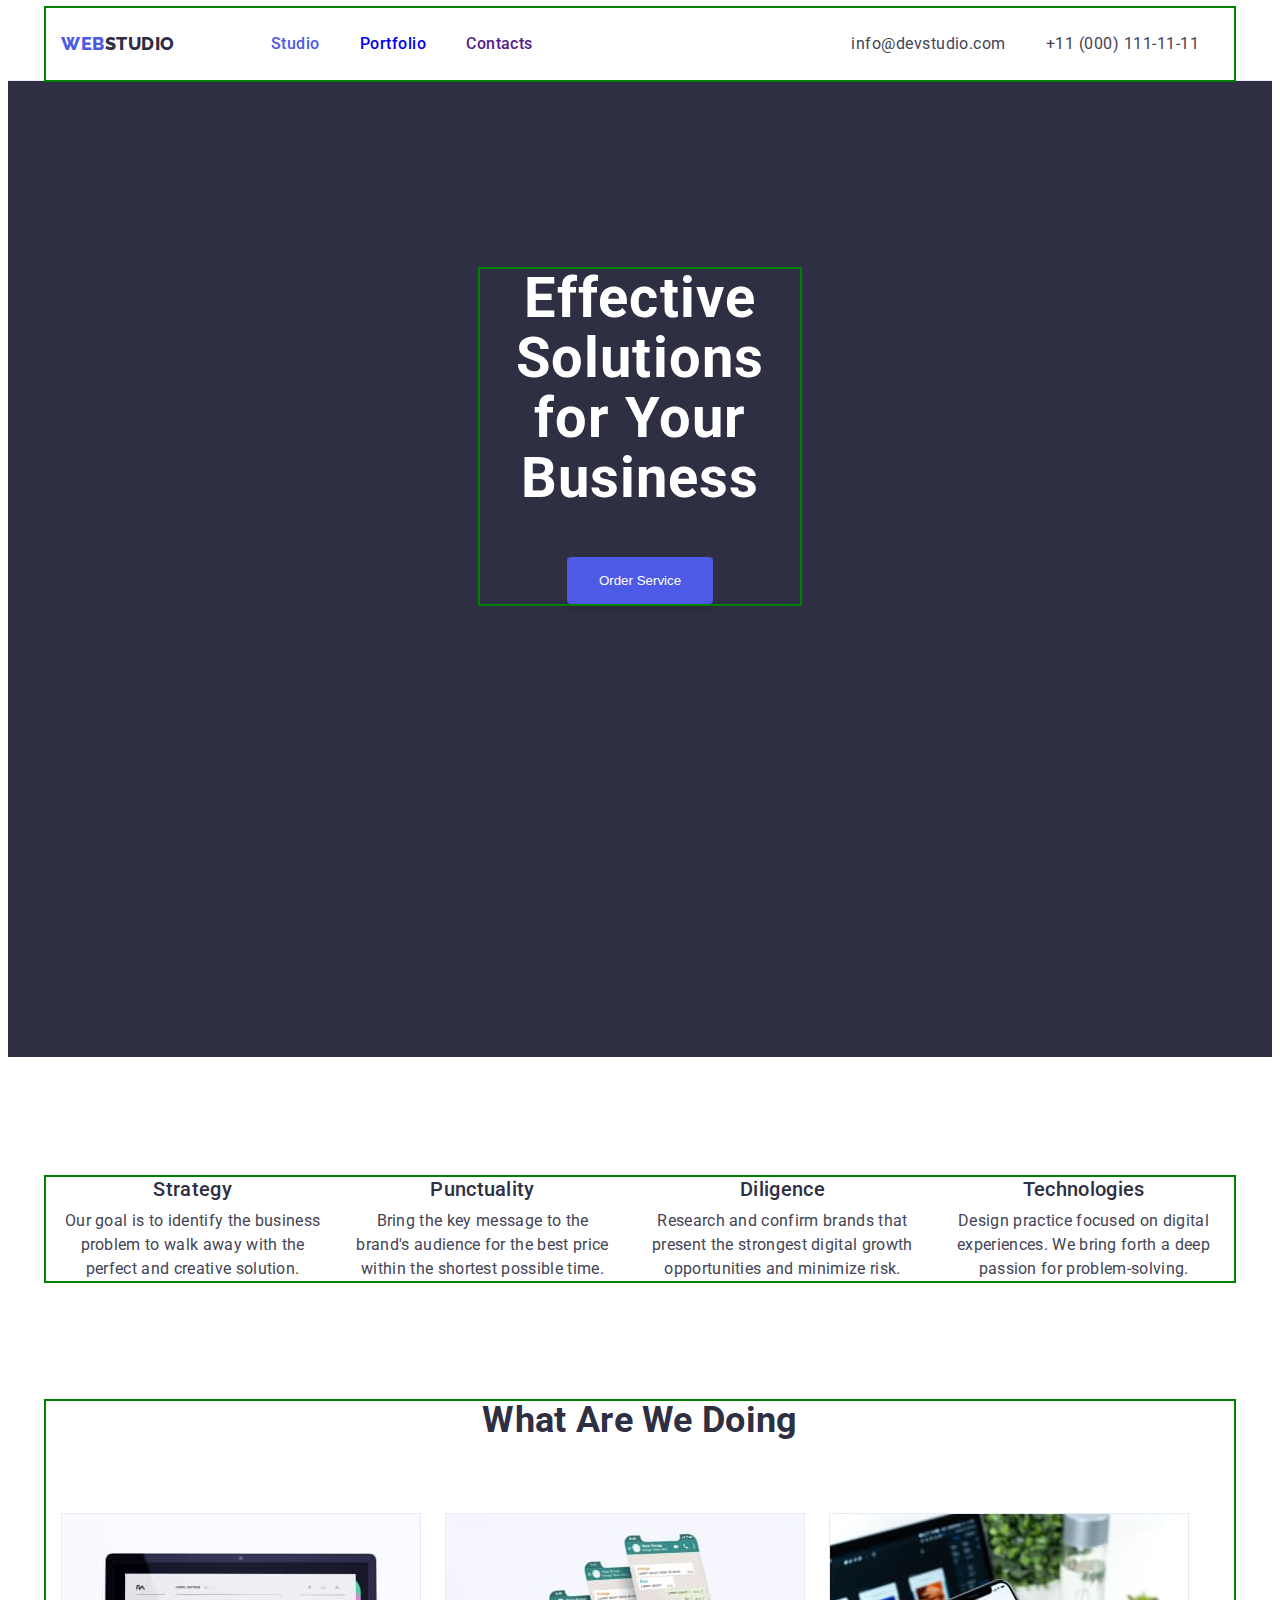
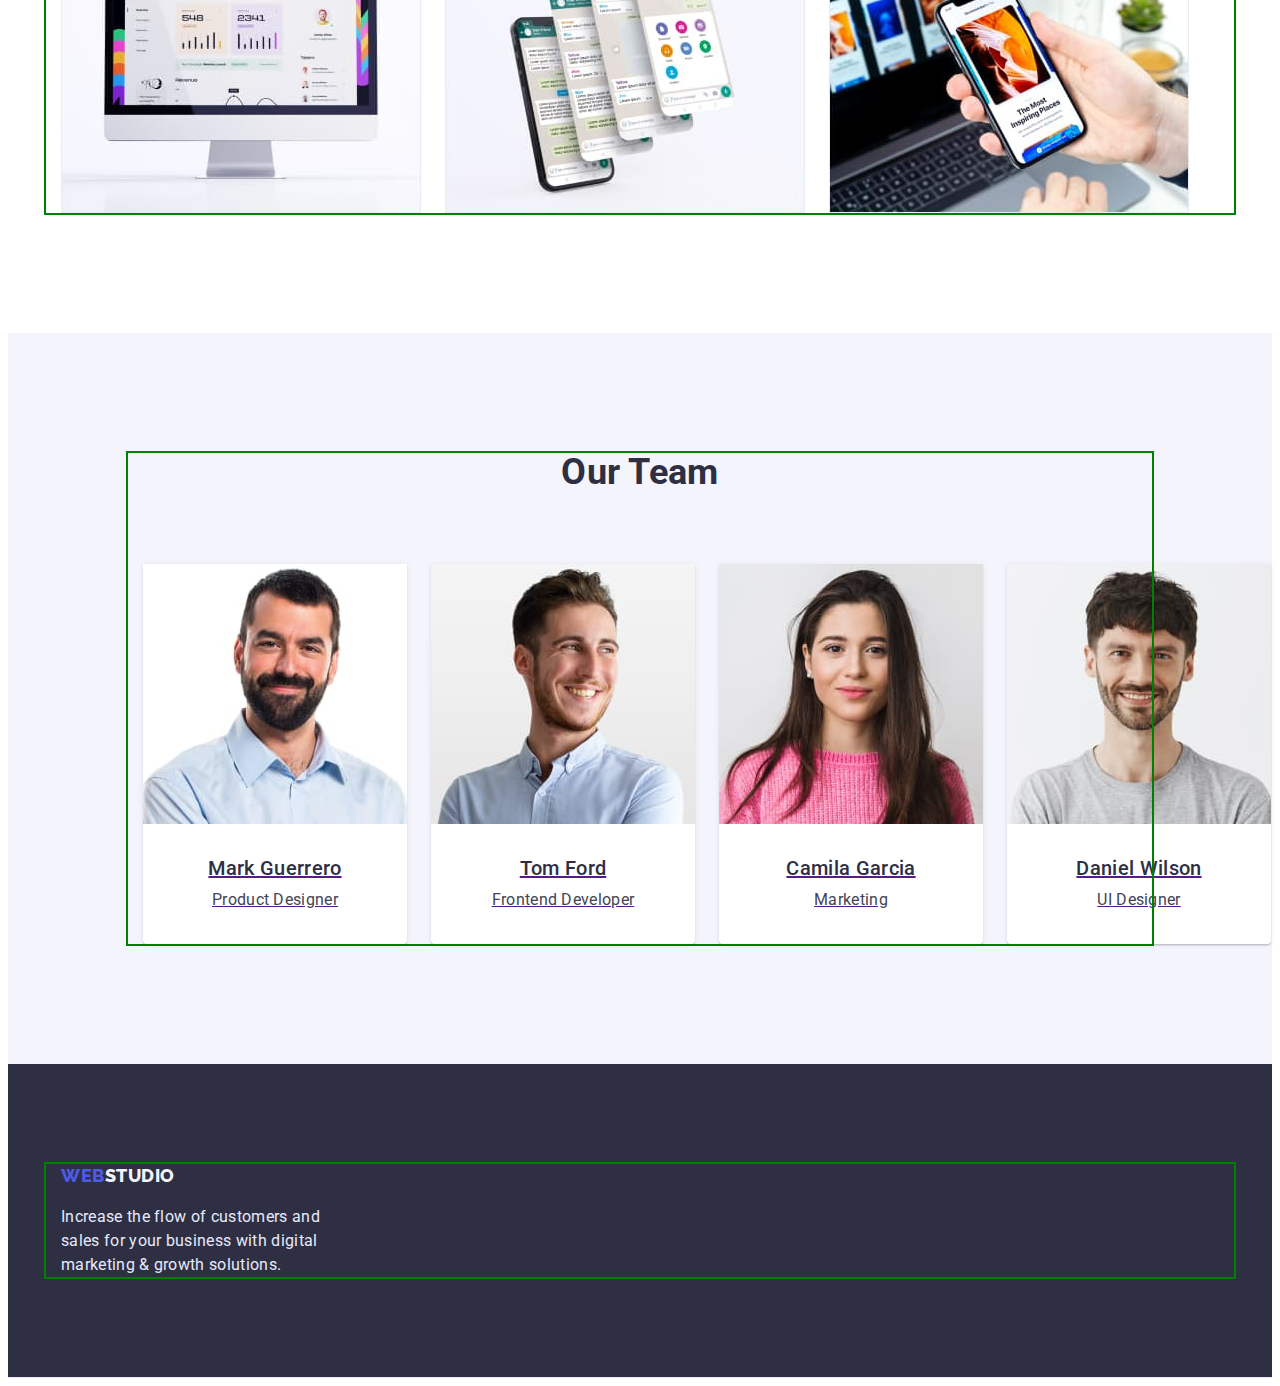
<file: index.html>
<!DOCTYPE html>
<html lang="en">
<head>
    <meta charset="UTF-8">
    <meta http-equiv="X-UA-Compatible" content="IE=edge">
    <meta name="viewport" content="width=device-width, initial-scale=1.0">
    <title>Document</title>
    <!--Fonts-->
    <link rel="preconnect" href="https://fonts.googleapis.com">
    <link rel="preconnect" href="https://fonts.gstatic.com" crossorigin>   
    <link
      href="https://fonts.googleapis.com/css2?family=Raleway:wght@800&family=Roboto:wght@400;500;700;900&display=swap"
      rel="stylesheet">
      <!--Normolize-->
    <link rel="stylesheet" href="https://cdnjs.cloudflare.com/ajax/libs/modern-normalize/1.1.0/modern-normalize.min.css"
        integrity="sha512-wpPYUAdjBVSE4KJnH1VR1HeZfpl1ub8YT/NKx4PuQ5NmX2tKuGu6U/JRp5y+Y8XG2tV+wKQpNHVUX03MfMFn9Q=="
        crossorigin="anonymous" referrerpolicy="no-referrer">
      <!--Styles-->
    <link rel="stylesheet" href="./css/styles.css">
</head>
<body>
    <header class="header-page"> 
        <div class="container">
            <div class="header-container">
      <nav class="header-nav">
            <a class="logo" href="./index.html">WEB<span class="logo-second">STUDIO</span></a>
            <ul class="site-nav">
                <li><a href="./index.html" class="nav-link curent">Studio</a></li>
                <li><a href="./portfolio.html" class="nav-link">Portfolio</a></li>
                <li><a href="" class="nav-link">Contacts</a></li>
            </ul>
        </nav>
        <address>
         <ul class="address">
            <li><a class="address-link" href="mailto:info@devstudio.com">info@devstudio.com</a></li>
            <li><a class="address-link" href="tel:+110001111111">+11 (000) 111-11-11</a></li>
         </ul>
        </address>
         </div>
         </div>
    </header>
    <main>
          <!--Hero-->
         <section class="section-hero">
            <div class="container">
            <h1 class="hero-title">Effective Solutions for Your Business</h1>
            <button class="button" type="button">Order Service</button>
            </div>
         </section>
         <section class="section">
            <div class="container">
            <h2 class="visually-hiden">Advantages</h2>
            <ul class="advantage">
                <li>
                <h3 class="advantage-list">Strategy</h3>
                <p class="advantage-description">Our goal is to identify the business
                        problem to walk away with the perfect and creative solution.</p>
                        </li>
                        <li>
                        <h3 class="advantage-list">Punctuality</h3>
                    <p class="advantage-description">Bring the key message to the brand's audience for the best price within the shortest possible time.</p>
                    </li>
                    <li>
                    <h3 class="advantage-list">Diligence</h3>
                    <p class="advantage-description">Research and confirm brands that present the strongest digital growth opportunities and minimize risk.</p>
                    </li>
                    <li>
                    <h3 class="advantage-list">Technologies</h3>
                     <p class="advantage-description">Design practice focused on digital experiences. We bring forth a deep passion for problem-solving.</p>
                    </li>
                    </ul>
                    </div>
            
         </section>
         <section class="section-image">
            <div class="container">
                <h2 class="title">What are we doing</h2>
                <ul class="service-content">
                    <li>
                        <img src="./images/rectangleone.jpg" alt="screen" width="360" height="300">
                    </li>
                    <li>
                        <img src="./images/rectangletwo.jpg" alt="phone with chat" width="360" height="300">
                        </li>
                        <li>
                            <img src="./images/rectanglethree.jpg" alt="laptop and phone" width="360" height="300">
                       </li>
                </ul>
            </div>
         </section>
         <section class="section-team">
            <div class="container">
                <h2 class="team-title">Our Team</h2>
                <ul class="team-info">
                    <li class="team-info-list">
                        <a href="">
                        <img src="./images/teammemberone.jpg" alt="photo of Mark Guerrero" width="264" height="260"> 
                        <h3 class="member-name">Mark Guerrero</h3>
                        <p class="member-position">Product Designer</p>
                        </a>
                    </li>
                    <li class="team-info-list">
                        <a href="">
                        <img src="./images/teammembertwo.jpg" alt="photo of Tom Ford" width="264" height="260"> 
                        <h3 class="member-name">Tom Ford</h3>
                        <p class="member-position">Frontend Developer</p>
                        </a>
                    </li>
                    <li class="team-info-list">
                        <a href="">
                        <img src="./images/teammemberthree.jpg" alt="photo of Camila Garcia" width="264" height="260"> 
                        <h3 class="member-name">Camila Garcia</h3>
                        <p class="member-position">Marketing</p>
                        </a>
                        </li>
                        <li class="team-info-list">
                            <a href="">
                            <img src="./images/teammemberfour.jpg" alt="photo of Daniel Wilson" width="264" height="260"> 
                            <h3 class="member-name">Daniel Wilson</h3>
                            <p class="member-position">UI Designer</p>
                            </a>
                        </li>
                </ul>
                </div>
         </section>
    </main>
    <footer class="footer-page">
        <div class="container">
    <a class="logo" href="./index.html">WEB<span class="logo-second-white">STUDIO</span></a>
    <p class="footer-paragraph">Increase the flow of customers and sales for your business with digital marketing & growth solutions.</p>
    </div>
    </footer>
 </body>
</html>
</file>
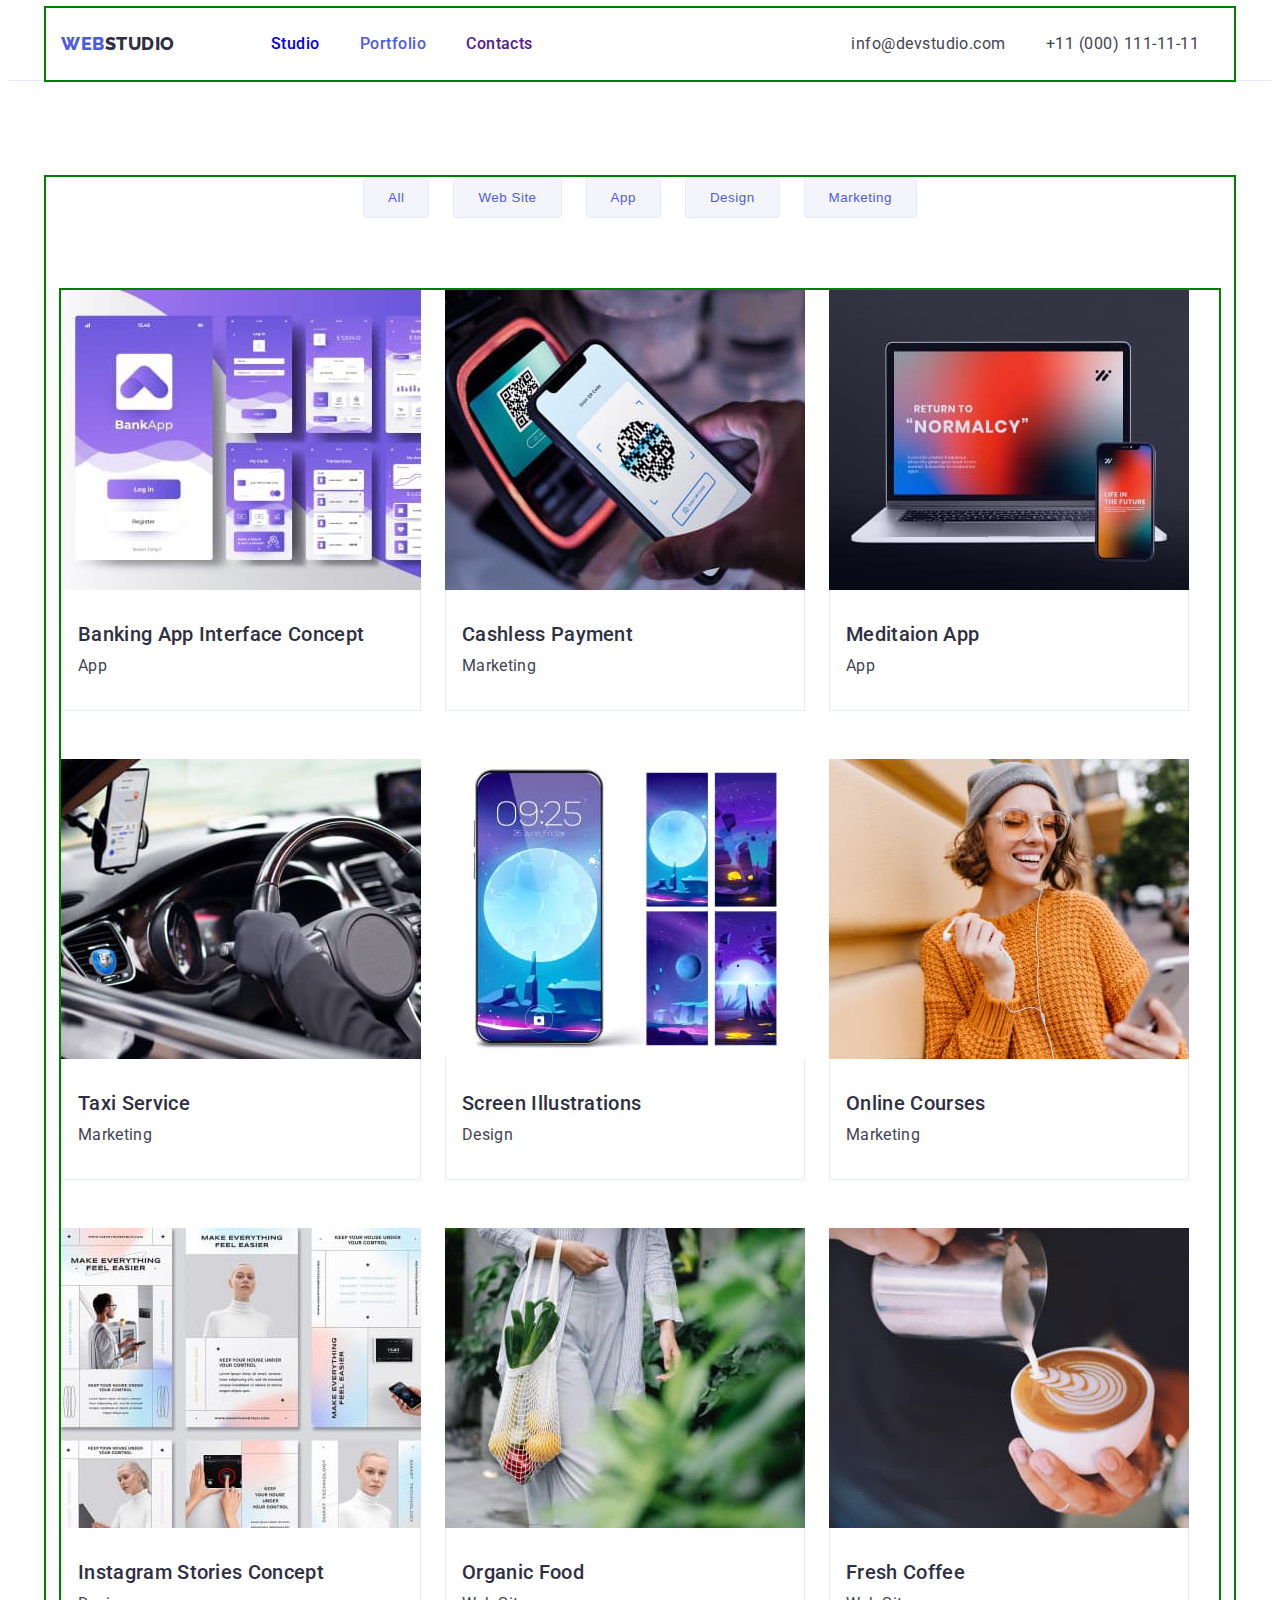
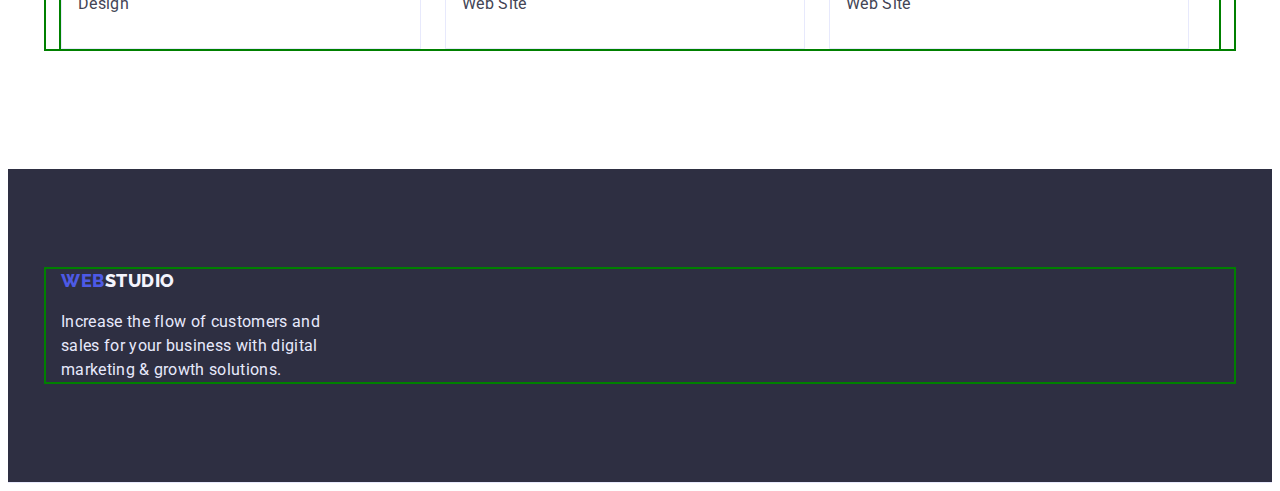
<file: portfolio.html>
<!DOCTYPE html>
<html lang="en">
<head>
    <meta charset="UTF-8">
    <meta http-equiv="X-UA-Compatible" content="IE=edge">
    <meta name="viewport" content="width=device-width, initial-scale=1.0">
    <title>Portfolio</title>
    <!--Fonts-->
    <link rel="preconnect" href="https://fonts.googleapis.com" >
    <link rel="preconnect" href="https://fonts.gstatic.com" crossorigin >
    <link
      href="https://fonts.googleapis.com/css2?family=Raleway:wght@800&family=Roboto:wght@400;500;700;900&display=swap"
      rel="stylesheet">
     <!--Normolize-->
    <link rel="stylesheet" href="https://cdnjs.cloudflare.com/ajax/libs/modern-normalize/1.1.0/modern-normalize.min.css"
        integrity="sha512-wpPYUAdjBVSE4KJnH1VR1HeZfpl1ub8YT/NKx4PuQ5NmX2tKuGu6U/JRp5y+Y8XG2tV+wKQpNHVUX03MfMFn9Q=="
        crossorigin="anonymous" referrerpolicy="no-referrer">
    <!--Styles-->
    <link rel="stylesheet" href="./css/styles.css" >
  </head>
<body> 
    <header class="header-page">
        <div class="container">
            <div class="header-container">
                <nav class="header-nav">
                    <a class="logo" href="./index.html">WEB<span class="logo-second">STUDIO</span></a>
                    <ul class="site-nav">
                        <li><a href="./index.html" class="nav-link">Studio</a></li>
                        <li><a href="./portfolio.html" class="nav-link curent">Portfolio</a></li>
                        <li><a href="" class="nav-link">Contacts</a></li>
                    </ul>
                </nav>
                <address>
                    <ul class="address">
                        <li><a class="address-link" href="mailto:info@devstudio.com">info@devstudio.com</a></li>
                        <li><a class="address-link" href="tel:+110001111111">+11 (000) 111-11-11</a></li>
                    </ul>
                </address>
            </div>
        </div>
    </header>
    <main>
        <section class="section-portfolio">
            <div class="container">
        <h1 class="visually-hiden">Portfolio Title</h1>
       
        <ul class="filter-button-list">
            <li><button class="filter-button" type="button">All</button> </li>
            <li><button class="filter-button" type="button">Web Site</button></li>
            <li><button class="filter-button" type="button">App</button> </li>
            <li><button class="filter-button" type="button">Design</button> </li>
            <li><button class="filter-button" type="button">Marketing</button></li>
        </ul>
        
        <ul class="service-link">
            <li class="service-items">
            <a href="" class="portfolio-images">
                <img src="./images/bankingapp.jpg" alt="bankapp screen samples" width="360" height="300">
             <div class="border">   
            <h2 class="portfolio-title-list">Banking App Interface Concept</h2>
            <p class="portfolio-description-list">App</p>
            </div>
            </a>
        </li>
        <li class="service-items">
           <a href="" class="portfolio-images">
                <img src="./images/cashlesspaiment.jpg" alt="phone scans qr code" width="360" height="300">
                <div class="border">
             <h2 class="portfolio-title-list">Cashless Payment</h2>
             <p class="portfolio-description-list">Marketing</p>
            </div>
            </a>
        
        </li>
        <li class="service-items">
            <a href="" class="portfolio-images">
                <img src="./images/meditationapp.jpg" alt="return to normalcy screen laptop and phone" width="360" height="300">
                <div class="border">
             <h2 class="portfolio-title-list">Meditaion App</h2>
             <p class="portfolio-description-list">App</p>
            </div>
            </a>
        </li>
        <li class="service-items">
            <a href="" class="portfolio-images">
                <img src="./images/taxiservice.jpg" alt="driver holds steering wheel" width="360" height="300">
                <div class="border">
            <h2 class="portfolio-title-list">Taxi Service</h2>
            <p class="portfolio-description-list">Marketing</p>
            </div>
            </a>
            
                
        </li>
        <li class="service-items">
           <a href="" class="portfolio-images">
                <img src="./images/screenillustrations.jpg" alt="screen illustration with moon" width="360" height="300">
                <div class="border">
            <h2 class="portfolio-title-list">Screen Illustrations</h2>
            <p class="portfolio-description-list">Design</p>
            </div>
            </a>
                
        </li>
        <li class="service-items">
          <a href="" class="portfolio-images">
                <img src="./images/onlinecourses.jpg" alt="a girl in sunglasses and hat" width="360" height="300">
                <div class="border">
            <h2 class="portfolio-title-list">Online Courses</h2>
            <p class="portfolio-description-list">Marketing</p>
            </div>
            </a>
                
        </li>
        <li class="service-items">
           <a href="" class="portfolio-images">
                <img src="./images/instagramstories.jpg" alt="instagram stories with lady in white" width="360" height="300">
                <div class="border">
            <h2 class="portfolio-title-list">Instagram Stories Concept</h2>
            <p class="portfolio-description-list">Design</p>
            </div>
                </a>
        </li>
        <li class="service-items">
             <a href="" class="portfolio-images">
                <img src="./images/organicfood.jpg" alt="lady with fruits in beg" width="360" height="300">
                <div class="border">
             <h2 class="portfolio-title-list">Organic Food</h2>
             <p class="portfolio-description-list">Web Site</p>
            </div>
            </a>
        </li>
        <li class="service-items">
             <a href="" class="portfolio-images">
                <img src="./images/freshcoffee.jpg" alt="latte art" width="360" height="300">
                <div class="border">
             <h2 class="portfolio-title-list">Fresh Coffee</h2>
             <p class="portfolio-description-list">Web Site</p>
            </div>
                </a>
        </li>
         </ul>
    </div>
        </section>
    </main>
    <footer class="footer-page">
        <div class="container">
            <a class="logo" href="./index.html">WEB<span class="logo-second-white">STUDIO</span></a>
            <p class="footer-paragraph">Increase the flow of customers and sales for your business with digital marketing &
                growth solutions.</p>
        </div>
    </footer>
    
</body>
</html>
</file>
<file: css/styles.css>
:root {
--primary-color: #2E2F42;
--secondary-color: #434455;
--inverted-color: #FFFFFF;
--pressed-state-color: #404BBF;
--active-state-color: #4D5AE5;
}
body {
color: var(--primary-color);
background-color: var(--inverted-color);
font-family: 'Roboto', sans-serif;
font-size: 16px;
font-weight: 400;
line-height: 1.5;
font-style: normal;
letter-spacing: 0.02em;
} 
p {
    margin: 0px;
}
ul {
    list-style-type: none;
    margin: 0;
    padding: 0;
}
img {
    display: block;
}
.section {
    padding-top: 120px;
    padding-bottom: 120px;
    text-align: center;
}
.container {
    max-width: 1158px;
    padding: 0 15px;
    margin: 0 auto;
    outline: 2px solid green;
}
.header-page {
    background: var(--inverted-color);
    border-bottom: 1px solid #E7E9FC;
}
.header-container {
    display: flex;
    align-items: center;
}
.header-nav {
    display: flex;
    align-items: center;
    flex-grow: 1;
    gap: 76px;
}
.logo {
    color: var(--active-state-color);
    font-family: 'Raleway';
    font-weight: 800;
    font-size: 18px;
    line-height: 1.33;
    letter-spacing: 0.03em;
    text-decoration: none;
    padding: 24px 0;
}
.logo-second {
    color: var(--primary-color)
}
 .site-nav {
    display: flex;
    padding: 24px 0;
    margin: 0;
}
.site-nav:last-child {
    padding-right: 0;
}
.nav-link {
    font-family: 'Roboto';
    font-weight: 500;
    font-size: 16px;
    letter-spacing: 0.03em;
    line-height: 1.5;
    padding: 24px 20px;
    margin: 0;
    text-decoration: none;
    cursor: pointer;
}
.nav-link.curent {
    color: var(--active-state-color);
    text-decoration: none;
}
.nav-link:hover {
    color: var(--active-state-color)
}
.nav-link:active {
    color: var(--pressed-state-color)
}
.address {
    display: flex;
    align-items: center;
    padding: 24px 0;
    margin: 0;

}
.address:first-child {
    padding-left: 0;
}
.address:last-child {
    padding-right: 0;
}
.address-link {
    color: var(--secondary-color);
    text-decoration: none;
    font-style: normal;
    padding: 20px;
    letter-spacing: 0.03em;
}
.address-link:hover,:focus {
   color: var(--pressed-state-color);
}
.section-hero {
    background-color: var(--primary-color);
    height: 600px;
    text-align: center;
    padding: 188px 472px;
}
.hero-title {
    color: var(--inverted-color);
    font-size: 56px;
    line-height: 1.07;
    letter-spacing: 0.02em;
    margin: 0;
    padding: 0;
    margin-bottom: 48px;
}
.button { 
    color: var(--inverted-color);
    background-color: var(--active-state-color);
    padding: 16px 32px;
    font-weight: 500;
    cursor: pointer;
    box-shadow: 0px 4px 4px rgb(0 0 0 / 15%);
    border-radius: 4px;
    border: none;
}
.button:hover,:focus {
    background: var(--pressed-state-color);
}
.visually-hiden {
    position: absolute;
    width: 1px;
    height: 1px;
    margin: -1px;
    border: 0;
    padding: 0;
    white-space: nowrap;
    clip-path: inset(100%);
    clip: rect(0 0 0 0);
    overflow: hidden;
}
.advantage {
    display: flex;
    padding-left: 0;
    gap: 24px;
    margin: 0;
}
.advantage-list {
    color: var(--primary-color);
    font-weight: 500;
    font-size: 20px;
    line-height: 1.2;
    margin: 0;
    margin-bottom: 8px;
}
.advantage-description {
    color: var(--secondary-color);
}
.section-image {
    padding-bottom: 120px;
}
.title {
    color: var(--primary-color);
    font-size: 36px;
    line-height: 1.1;
    text-transform: capitalize;
    text-align: center;
    margin: 0;
    margin-bottom: 72px;
}
.title:focus {
    color: var(--active-state-color);
}
.service-content {
    display: flex;
    gap: 24px;
    padding-left: 0;
    margin: 0;
}
.section-team {
    padding: 120px;
    background-color: #f4f4fd;
}
.team-title {
    font-size: 36px;
    line-height: 1.1;
    text-transform: capitalize;
    text-align: center;
    margin: 0;
    margin-bottom: 72px;
}
.team-info {
    display: flex;
    gap: 24px;
    padding-left: 0;
    margin: 0;
}
.team-info-list {
    background-color: var(--inverted-color);
    text-align: center;
    box-shadow: 0px 1px 6px rgb(46 47 66 / 8%), 0px 1px 1px rgb(46 47 66 / 16%), 0px 2px 1px rgb(46 47 66 / 8%);
    border-radius: 0px 0px 4px 4px;
}
.team-link:hover,:focus {
    background:var(--inverted-color)
}
.member-name {
    color: var(--primary-color);
    font-weight: 500;
    font-size: 20px;
    line-height: 1.2;
    margin: 0;
    margin-bottom: 8px;
    margin-top: 32px;
}
.member-position {
    color: var(--secondary-color);
    margin-bottom: 32px;
}
.footer-page { 
    background-color: var(--primary-color);
    border-bottom: 1px solid #E7E9FC;
    padding-top: 100px;
    padding-bottom: 100px;
}
.footer-paragraph {
    color: #e7e9fc;
    width: 264px;
    margin-top: 16px;
    margin-right: 0;
    padding: 0;
}
.logo-second-white {
    color: #F4F4FD;
}

.filter-button {
    color: var(--active-state-color);
    background-color: #F4F4FD;
    font-weight: 500;
    letter-spacing: 0.04em;
    cursor: pointer;
    border: 1px solid #E7E9FC;
    border-radius: 4px;
    padding: 12px 24px;
}
.filter-button-list {
    display: flex;
    gap: 24px;
    margin-bottom: 72px;
    margin-top: 0;
    justify-content: center;
    align-items: center;
    padding-left: 0;
}
.filter-button:hover,:focus {
    color: var(--inverted-color);
    background: var(--active-state-color);
    cursor: pointer;
}
.service-link {
    display: flex;
    flex-wrap: wrap;
    padding: 0;
    margin: 0;
    outline: 2px solid green;

}
.service-items {
    margin-bottom: 48px;
    margin-right: 24px;
}
.service-items:nth-child(3n) {
    margin-right: 0;
}
.service-items:nth-last-child(-n+3) {
    margin-bottom: 0;
}
.section-portfolio {
    padding-top: 96px;
    padding-bottom: 120px;
}
.portfolio-images {
    text-decoration: none;
}
.border {
    border: 1px solid #e7e9fc;
    padding-top: 32px;
    padding-bottom: 32px;
    padding-left: 16px;
    border-top: none;
}
.portfolio-title-list {
    color: var(--primary-color);
    font-weight: 500;
    font-size: 20px;
    line-height: 1.2;
    margin: 0;
    margin-bottom: 8px;
}
.portfolio-description-list {
    color: var(--secondary-color);
    margin: 0;
}
.portfolio-title-list.portfolio-description-list:hover,:focus {
    color: var(--active-state-color);
}
</file>
